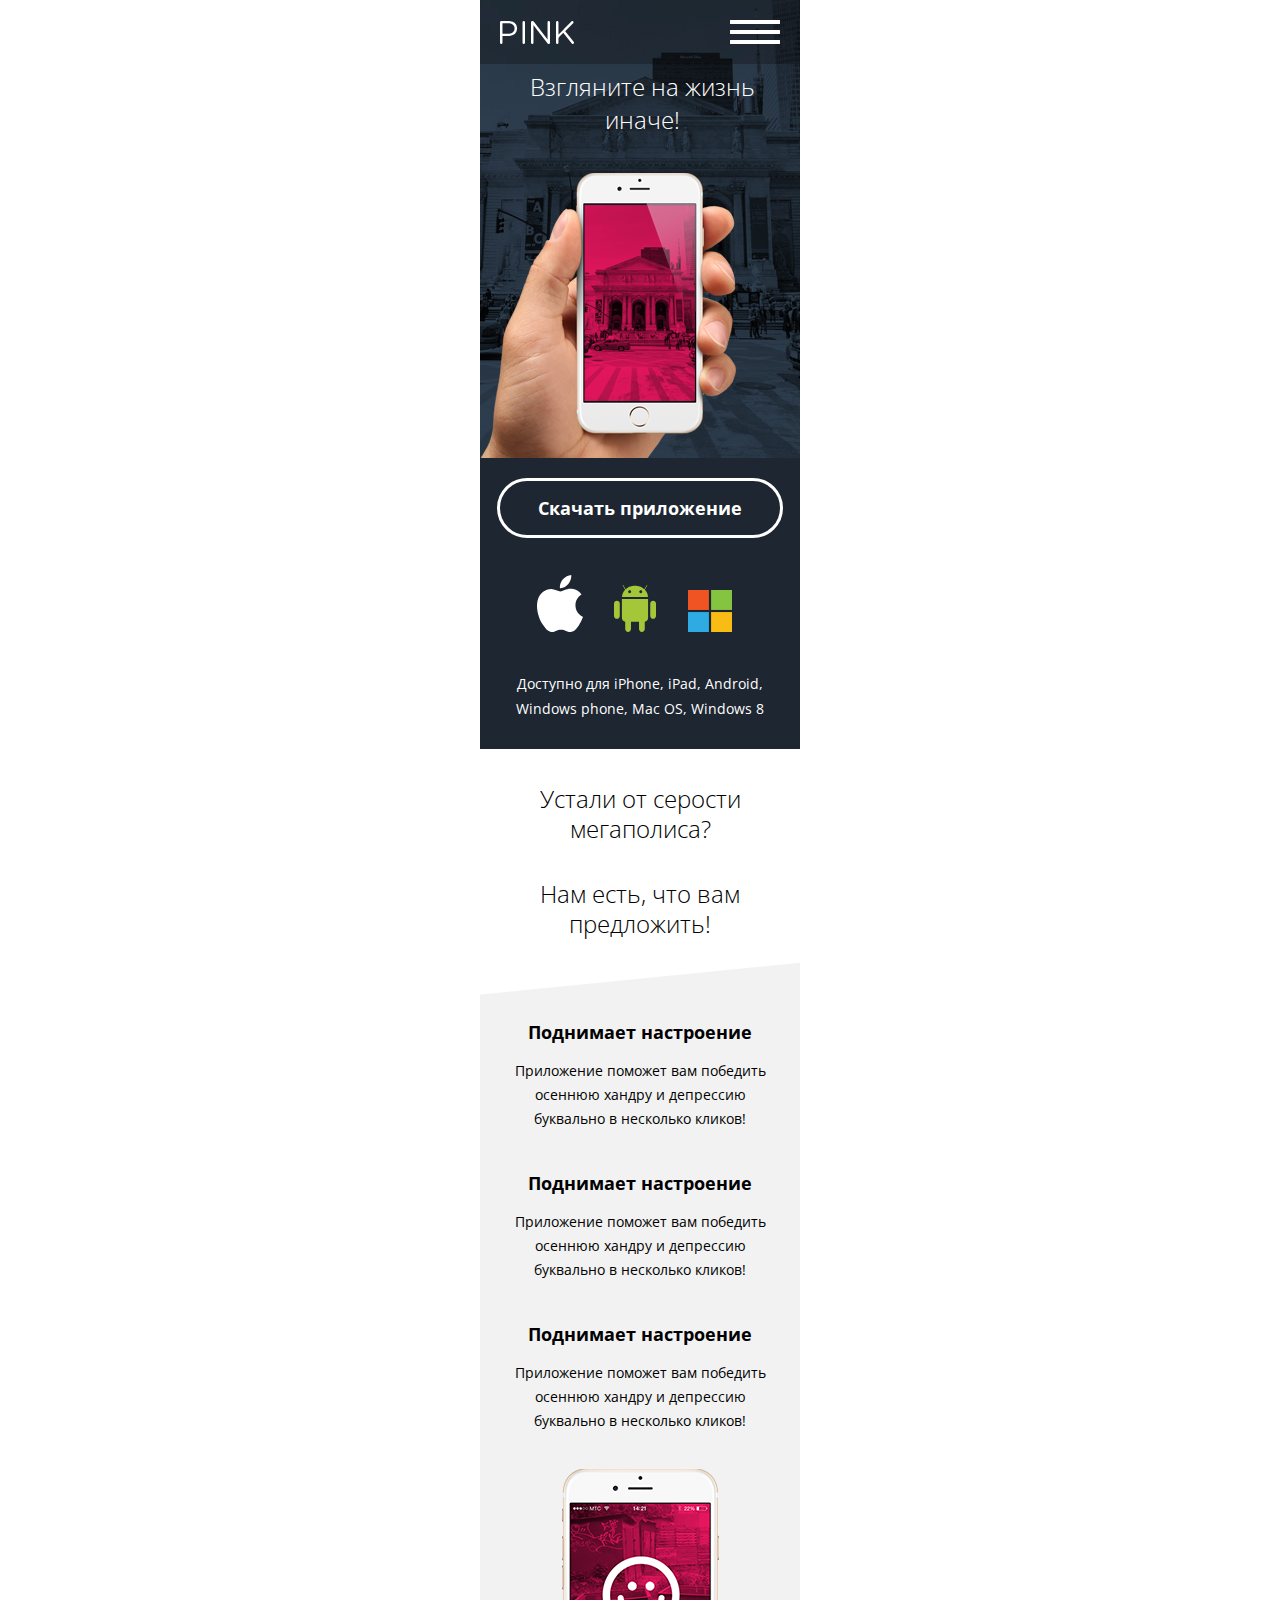
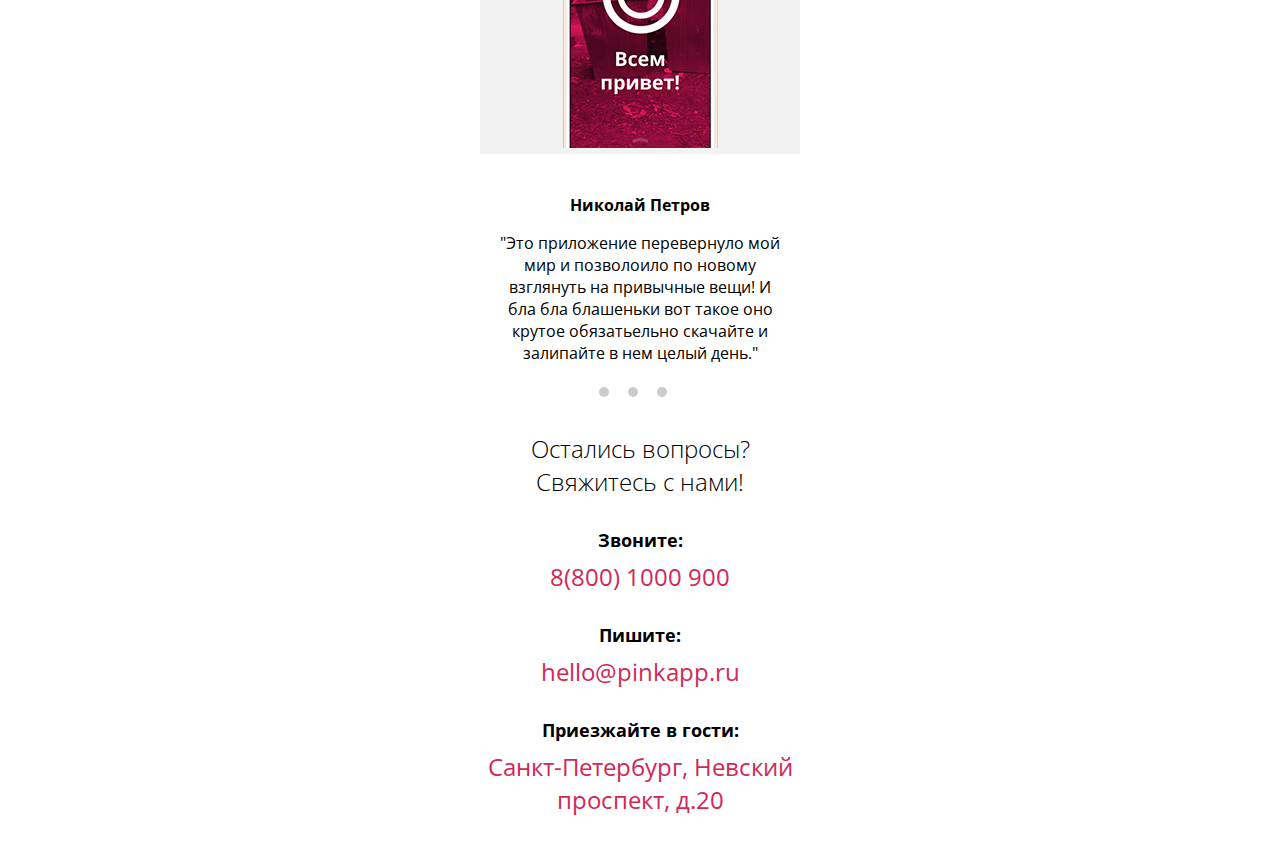
<file: index.html>
<!DOCTYPE  html>
<html lang="ru">
<head>
  <meta charset="utf-8">
  <title>pink</title>
  <link href="style/style.css" rel="stylesheet" type="text/css">
  <link href="https://fonts.googleapis.com/css?family=Open+Sans:300,400,700&amp;subset=cyrillic" rel="stylesheet">
  <script src="js/script.js"></script>
</head>
<body>
  <header class="main-header main-header--mobile">
    <div class="main-header__menu">
      <img class="main-header__burger" src="img/burger.png">
      <img class="main-header__logo" src="img/Pink-logo-1.png">
    </div>
    <ul class="main-header__lists main-header__lists--close">
                  <li class="main-header__list  main-header__list--top">
                    <img class="main-header__burger" src="img/cross.png">
                    <img class="main-header__logo" src="img/Pink-logo-1.png">
                  </li>
      <a href="#"><li class="main-header__list">link_1</li></a>
      <a href="#"><li class="main-header__list">link_2</li></a>
      <a href="#"><li class="main-header__list">link_3</li></a>
      <a href="#"><li class="main-header__list">link_4</li></a>
    </ul>
    <b>Взгляните на жизнь<br> иначе!</b>
  </header>
  <section class="download">
    <a class="download__btn">Скачать приложение</a>
    <div class="download__social">
      <a class="download__ikon download__ikon--apple">for apple</a>
      <a class="download__ikon download__ikon--android">for android</a>
      <a class="download__ikon download__ikon--windows">for windows</a>
    </div>
    <p>Доступно для iPhone, iPad, Android,<br> Windows phone, Mac OS, Windows 8</p>
  </section>
  <section class="information  wrapper">
    <p>Устали от серости<br> мегаполиса?</p>
    <p>Нам есть, что вам<br> предложить!</p>
    <div class="connect  wrapper"></div>
    <div class="information--gray">
      <div class="information__content information__content--padding">
        <b>Поднимает настроение</b>
        <p>Приложение поможет вам победить осеннюю хандру и депрессию буквально в несколько кликов!</p>
      </div>
      <div class="information__content">
        <b>Поднимает настроение</b>
        <p>Приложение поможет вам победить осеннюю хандру и депрессию буквально в несколько кликов!</p>
      </div>
      <div class="information__content">
        <b>Поднимает настроение</b>
        <p>Приложение поможет вам победить осеннюю хандру и депрессию буквально в несколько кликов!</p>
      </div>
      <img src="img/ifon.png" alt="привет всем :)">
    </div>
  </section>
  <section class="rewiew  wrapper">
    <div class="rewiew__item rewiew__item--1">
      <b>Николай Петров</b>
      <p>
      "Это приложение перевернуло мой мир и позволоило по новому взглянуть
      на привычные вещи! И бла бла блашеньки вот такое оно крутое
      обязатьельно скачайте и залипайте в нем целый день."
      </p>
    </div>
    <div class="rewiew__item rewiew__item--2">
      <b>Николай Петров</b>
      <p>
      "Это приложение перевернуло мой мир и позволоило по новому взглянуть
      на привычные вещи! И бла бла блашеньки вот такое оно крутое
      обязатьельно скачайте и залипайте в нем целый день."
      </p>
    </div>
    <div class="rewiew__item rewiew__item--3">
      <b>Николай Петров</b>
      <p>
      "Это приложение перевернуло мой мир и позволоило по новому взглянуть
      на привычные вещи! И бла бла блашеньки вот такое оно крутое
      обязатьельно скачайте и залипайте в нем целый день."
      </p>
    </div>
    <div class="rewiew__circle">
      <label class="rewiew__cheked">
        <input type="checkbox">
        <span></span>
      </label>
      <label class="rewiew__cheked">
        <input type="checkbox">
        <span></span>
      </label>
      <label class="rewiew__cheked">
        <input type="checkbox">
        <span></span>
      </label>
    </div>
  </section>
  <section class="contact  wrapper">
    <div class="contact__title">
      Остались вопросы?<br>Свяжитесь с нами!
    </div>
    <div class="contact__item">
      <b>Звоните:</b>
      <p>8(800) 1000 900</p>
    </div>
    <div class="contact__item">
      <b>Пишите:</b>
      <p>hello@pinkapp.ru</p>
    </div>
    <div class="contact__item">
      <b>Приезжайте в гости:</b>
      <p>Санкт-Петербург, Невский проспект, д.20</p>
    </div>
  </section>
</body>
</html>
</file>
<file: style/style.css>
body {
  margin: 0;
  font-family: 'Open Sans', sans-serif;
}

.wrapper {
  width: 320px;
  margin: 0 auto;
}

.main-header__menu {
  background-color: rgba(10,10,10, 0.3);
  height:24px;
  padding: 20px;
}

.main-header {
  position: relative;
  margin: 0 auto;
  background-color: #ccc;
  text-align: center;
}

.main-header--mobile {
  width: 320px;
  min-height: 458px;
  background-image:
    url(../img/iphone-hand-1.png),
    url(../img/background-1@1x.jpg);
  background-position:
    left bottom,
    center top;
  background-repeat: no-repeat;
}

.main-header__lists--close {
  display: none;
}

.main-header__burger {
  float: right;
}

.main-header__logo {
  float: left;
}

.main-header b {
  position: absolute;
  z-index: 1;
  top: 70px;
  left: 50px;
  color: #fff;
  font-size: 24px;
  font-weight: lighter;
}

.main-header__lists {
  position: absolute;
  top: 0;
  list-style: none;
  padding: 0;
  margin: 0;
  z-index: 10;
  font-size: 18px;
  line-height: 20px;
  font-weight: bold;

}

.main-header__list {
  background-color: #283645;
  display: block;
  width: 280px;
  height: 20px;
  padding: 21px 20px;
  border-bottom: solid 1px #000;
  border-top: solid 1px #485461;
}

.main-header__lists a {
  display: block;
  color: #fff;
  text-decoration: none;
  cursor: pointer;
}

.main-header__list--top {
  border-top: none;
}

.download {
  padding-top: 20px;
  margin: 0 auto;
  min-height: 271px;
  background-color: #1d2631;
  text-align: center;
  color: #fff;
  font-weight: bold;
  width: 320px;
  font-size: 18px;
}

.download p {
  font-size: 14px;
  font-weight: lighter;
  line-height: 25px;
}

.download__btn {
  cursor: pointer;
  display: block;
  margin: 0 auto;
  margin-bottom: 15px;
  width: 230px;
  padding: 15px 25px;
  border: solid 3px #fff;
  border-radius: 30px;
}

.download__ikon {
  display: inline-block;
  margin-right: 10px;
  margin-bottom: 25px;
  height: 60px;
  width: 60px;
  font-size: 0px;
  background-repeat: no-repeat;
  background-position: center bottom;
}

.download__ikon--apple {
  background-image: url("../img/apple-logo.svg");
}

.download__ikon--android {
  background-image: url("../img/android-logo.svg");
}

.download__ikon--windows {
  background-image: url("../img/microsoft-logo.svg");
}

.information {
  text-align: center;
  font-size: 24px;
  line-height: 30px;
  font-weight: lighter;
  background-color: #fff;
}

.information p {
  margin-top: 35px;
}

.connect {
  width: 320px;
  height: 32px;
  background-image: url(../img/between.jpg);
}

.information--gray {
  background-color: #f2f2f2;
}

.information__content b {
  font-weight: bold;
  font-size: 18px;
  line-height: 24px;
}

.information__content p {
  margin-top: 14px;
  margin-bottom: 35px;

  font-weight: normal;
  font-size: 14px;
  line-height: 24px;
}

.information__content {
  padding: 0 22px;
}

.information__content--padding {
  padding-top: 20px;
}

.rewiew {
  text-align: center;
}

.rewiew__item {
  padding: 40px 15px 0 15px;
}

.rewiew__item--2,
.rewiew__item--3 {
  display: none;
}

.rewiew__cheked {
  position: relative;
  display: inline-block;
  padding-right: 15px;
}

.rewiew__cheked input[type="checkbox"] {
  display: none;
}

.rewiew__cheked span {
  display: block;
  width: 10px;
  height: 10px;
  border-radius: 10px;
  background-color: #ccc;
}

.rewiew__cheked input[type="checkbox"]:checked + span::before{
    content: "";
    display: block;
    position: absolute;
    top: -8px;
    left: -8px;
    width: 20px;
    height: 20px;
    border-radius: 20px;
    border: 2px solid #ccc;
}

.contact {
  text-align: center;
}

.contact__title {
  padding-top: 30px;
  margin-bottom: 30px;
  font-size: 24px;
  font-weight: lighter;
}

.contact__item b {
  font-size: 18px;
}

.contact__item p {
  margin-top: 8px;
  margin-bottom: 30px;
  font-size: 24px;
  color: #d22856;
}
</file>
